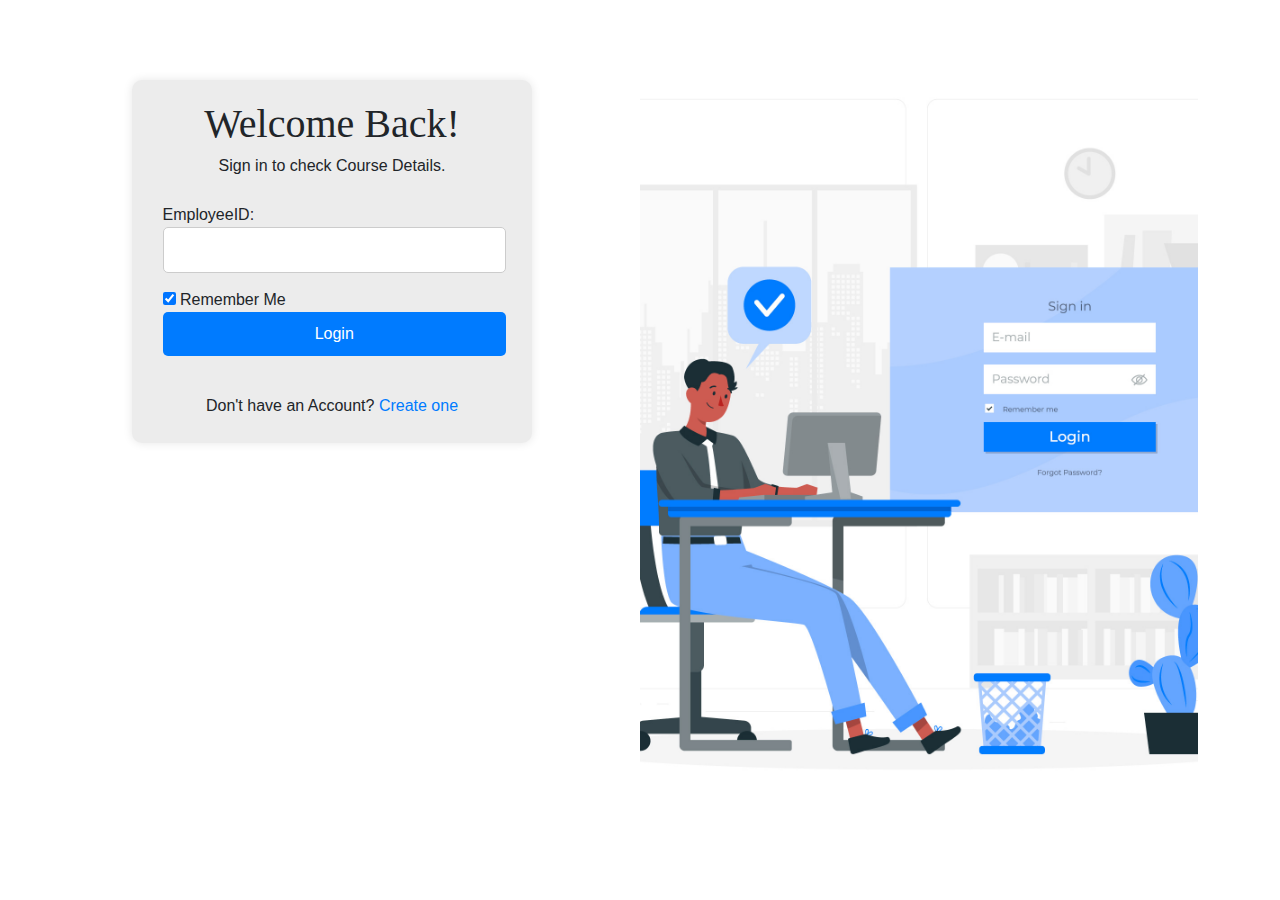
<file: ManagementLeave/src/main/webapp/login_page.html>
<!DOCTYPE html>
<html>
<head>
    <meta charset="UTF-8">
    <meta name="viewport" content="width=device-width, initial-scale=1.0">
    <link href="https://cdn.jsdelivr.net/npm/bootstrap@5.3.3/dist/css/bootstrap.min.css" rel="stylesheet" integrity="sha384-QWTKZyjpPEjISv5WaRU9OFeRpok6YctnYmDr5pNlyT2bRjXh0JMhjY6hW+ALEwIH" crossorigin="anonymous">
    <script defer src="https://cdn.jsdelivr.net/npm/bootstrap@5.3.3/dist/js/bootstrap.bundle.min.js" integrity="sha384-YvpcrYf0tY3lHB60NNkmXc5s9fDVZLESaAA55NDzOxhy9GkcIdslK1eN7N6jIeHz" crossorigin="anonymous"></script>
    <title>Login</title>
    <link rel="stylesheet" href="styles.css">
    
    <style>
    input[type="text"],
input[type="password"] {
    width: 150%;
    padding: 10px;
    margin-bottom: 15px;
    border: 1px solid #ccc;
    border-radius: 5px;
    
}
    </style>
</head>
<body>
    <div class="container">
        <div class="login-container">
            <div class="main-div">
                <div class="first-line">
                    <h1>Welcome Back!</h1>
                </div>
                <div class="second-line">
                    <h6>Sign in to check Course Details.</h6>
                </div>
                <form id="registrationForm" action="MainServlet" method="post">
                
             <!--         <label for="name">Full Name:</label><br>
                     <input type="text" id="name" name="name" required ><br> -->
                    
                    <label for="password">EmployeeID:</label><br>
                    <input type="password" id="password" name="password" required><br>

                    <input type="checkbox" id="Remember Me" name="Remember Me" checked/>            
                    <label for="Remember Me">Remember Me</label><br>

                    <button type="submit">Login</button><br>
                </form>
                <h5 class="sign-navigator">Don't have an Account? <a href="registerationForm.html">Create one</a></h5>
            </div>
        </div>
        <div class="image-container">
            <!-- Place your image here -->
        </div>
    </div>
</body>
</html>
</file>
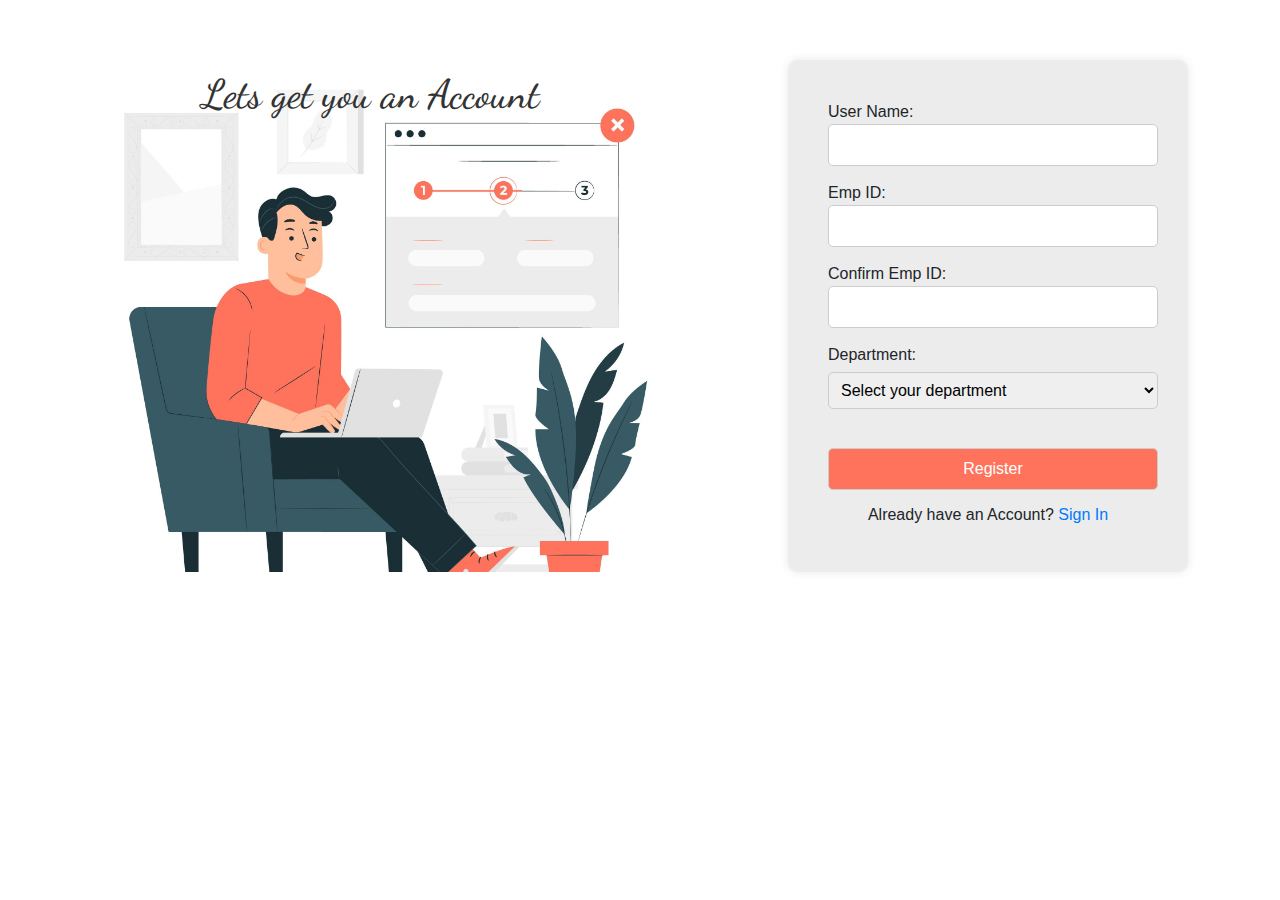
<file: ManagementLeave/src/main/webapp/registerationForm.html>
<!DOCTYPE html>
<html>
    <head>
        <meta charset="UTF-8">
        <meta name="viewport" content="width=device-width, initial-scale=1.0">
        <link href="https://cdn.jsdelivr.net/npm/bootstrap@5.3.3/dist/css/bootstrap.min.css" rel="stylesheet" integrity="sha384-QWTKZyjpPEjISv5WaRU9OFeRpok6YctnYmDr5pNlyT2bRjXh0JMhjY6hW+ALEwIH" crossorigin="anonymous">
        <script defer src="https://cdn.jsdelivr.net/npm/bootstrap@5.3.3/dist/js/bootstrap.bundle.min.js" integrity="sha384-YvpcrYf0tY3lHB60NNkmXc5s9fDVZLESaAA55NDzOxhy9GkcIdslK1eN7N6jIeHz" crossorigin="anonymous"></script>
        <link rel="preconnect" href="https://fonts.googleapis.com">
        <link rel="preconnect" href="https://fonts.gstatic.com" crossorigin>
        <link href="https://fonts.googleapis.com/css2?family=Dancing+Script:wght@400..700&family=Pacifico&display=swap" rel="stylesheet">
        <link rel="stylesheet" href="reg_form_styles.css">

        <title>Registration Form</title>
        <link rel="icon" type="image/x-icon" href="C:\Users\babu3560\Desktop\Registration form\images\favicon.ico">
    </head>
    <style>
        input[type="text"], 
        input[type="email"],
        input[type="password"],
        select,
        input[type="number"], 
        button[type="submit"] {
            width: 150%;
            padding: 8px;
            margin-bottom: 15px;
            border: 1px solid #ccc;
            border-radius: 5px;
        }
    </style>
    <body>
        <div class="container">
            <div class="image-container">
                <h1>Lets get you an Account</h1>
            </div>
            <div class="main-reg">
                <form id="registrationForm" action="RegisterServlet" method="post">
                    <label for="name">User Name:</label><br>
                    <input type="text" id="name" name="name" required><br>
                    
                    <label for="password">Emp ID:</label><br>
                    <input type="password" id="password" name="password" required><br>
                    
                    <label for="confirmPassword">Confirm Emp ID:</label><br>
                    <input type="password" id="confirmPassword" name="confirmPassword" required><br>
                    
                    <label for="department">Department:</label><br>
                    <select id="department" name="department" required>
                        <option value="" disabled selected>Select your department</option>
                        <option value="1">Sales</option>
                        <option value="2">Marketing</option>
                        <option value="3">Human Resources</option>
                        <option value="4">Finance</option>
                    </select><br><br>
        
                    <button type="submit">Register</button>
                </form>
                <h5 class="sign-navigator">Already have an Account? <a href="login_page.html">Sign In</a></h5>
            </div>
        </div>
        <script>
        window.onload = function() {
            var errorMessage = '<%= request.getAttribute("errorMessage") %>';
            if (errorMessage) {
                alert(errorMessage);
            }
        };
    </script>
    </body>
</html>
</file>
<file: ManagementLeave/src/main/webapp/styles.css>
.main-div {
    max-width: 400px;
    height: fit-content;
    margin: 0 auto;
    margin-top: 80px;
    margin-left: 50px;
    padding: 20px;
    background-color: rgba(236,236,236,255);   
    border-radius: 10px;
    box-shadow: 0 0 10px rgba(0, 0, 0, 0.1);
    display: flex;
    flex-direction: column;
    justify-content: center;
    align-items: center;
    font-family: 'CustomFontRegular', sans-serif;

}

.first-line {
    font-family:"Trirong", serif;
}

.second-line {
    font-family: 'CustomFontRegular', sans-serif;
    font-size: smaller;
    font-weight: 100;
    font-stretch: expanded;
}

form {
    margin-top: 20px;
    margin-bottom: 20px;
    padding-right: 110px;
}

/* body {
    background-image: url('/images/360_F_310162798_6hWbaSFgDtWp4AhhaKPlTgAZUDL1c4UY.jpg');
    background-size: cover;
    background-position: center;
} */

input[type="text"],
input[type="password"] {
    width: 150%;
    padding: 10px;
    margin-bottom: 15px;
    border: 1px solid #ccc;
    border-radius: 5px;
    
}

button[type="submit"] {
    width: 150%;
    padding: 10px;
    background-color: #007bff;
    color: #fff;
    border: none;
    border-radius: 5px;
    cursor: pointer;
    font-family: 'CustomFontRegular', sans-serif; 
}

button[type="submit"]:hover {
    background-color: #0056b3;
}

.sign-navigator {
    margin-top: 20px;
    font-size: normal;
    font-weight: lighter;
    font-size:medium;
}

.sign-navigator a {
    color: #007bff;
    text-decoration: none;
    font-weight: lighter;
    font-size: medium;
}

.sign-navigator a:hover {
    text-decoration: underline;
}

/* Styles for the container */
.container {
    display: flex;
    height: 100vh;
}

.login-container {
    flex: 1;
}

.image-container {
    flex: 1;
    background-image: url('images/login_img.jpg');
    /* background-image: url('images/login_img-Photoroom.png-Photoroom.png'); */
    background-size: cover;
    background-position: center;
}
</file>
<file: ManagementLeave/src/main/webapp/reg_form_styles.css>
* {
    margin: 0;
    padding: 0;
    box-sizing: border-box;
}
body {
    background-color: #ffffff;
  
}
/* body {
    background-image: url("images/back cover.jpg");
    background-size: cover;
    background-position: center;
    font-family: Arial, sans-serif;
    margin: 0;
    padding: 0;
} */

.main-reg {
    max-width: 400px;
    height: fit-content;
    margin: 0 auto;
    margin-top: 60px;
    margin-right: 10px;
    padding: 40px;
    background-color: rgba(236,236,236,255);  
    border-radius: 10px;
    box-shadow: 0 0 10px rgba(0, 0, 0, 0.1);
    display: flex;
    flex-direction: column;
    justify-content: center;
    align-items: center;
    font-family: 'CustomFontRegular', sans-serif;
}

form {
    padding-right: 100px;
}

h1 {
    color: #333;
}

input[type="text"], 
input[type="email"],
input[type="password"],
input[type="department"],
input[type="number"], 
button[type="submit"] {
    width: 150%;
    padding: 8px;
    margin-bottom: 15px;
    border: 1px solid #ccc;
    border-radius: 5px;
}

button[type="submit"] {
    background-color: #ff735c;
    color: #fff;
    cursor: pointer;
}

button[type="submit"]:hover {
    background-color: #961400;
}

legend {
    font-weight: bold;
}

center {
    margin-bottom: 20px;
} 
select{
    width: 100%;
    padding: 10px;
    margin-top: 5px;
    margin-bottom: 15px;
    border: 1px solid #ccc;
    border-radius: 3px;
    box-sizing: border-box;
}

select:focus {
  outline: none;
  border-color: #007bff; 
  box-shadow: 0 0 5px rgba(0, 123, 255, 0.7); 
}
.sign-navigator {
    font-size: normal;
    font-weight: lighter;
    font-size:medium;
   
}

.sign-navigator a {
    color: #007bff;
    text-decoration: none;
    font-weight: lighter;
    font-size: medium;
}

.sign-navigator a:hover {
    text-decoration: underline;
}
.container {
	
    display: flex;
}

.login-container {
    flex: 1;
}

.image-container {
    background-image: url('images/signup_img.jpg');
    background-size: contain;
    background-repeat: no-repeat;
    background-position: center; /* Adjust this if needed */
    background-position: center top 60px; /* Adjust the vertical position */
    margin-right: 100px;
    flex: 1;
}

.image-container h1 {
    font-family: "Dancing Script", cursive;
    padding-top: 70px;
    padding-left: 120px;
    font-optical-sizing: auto;
     font-style: normal;
}
</file>
